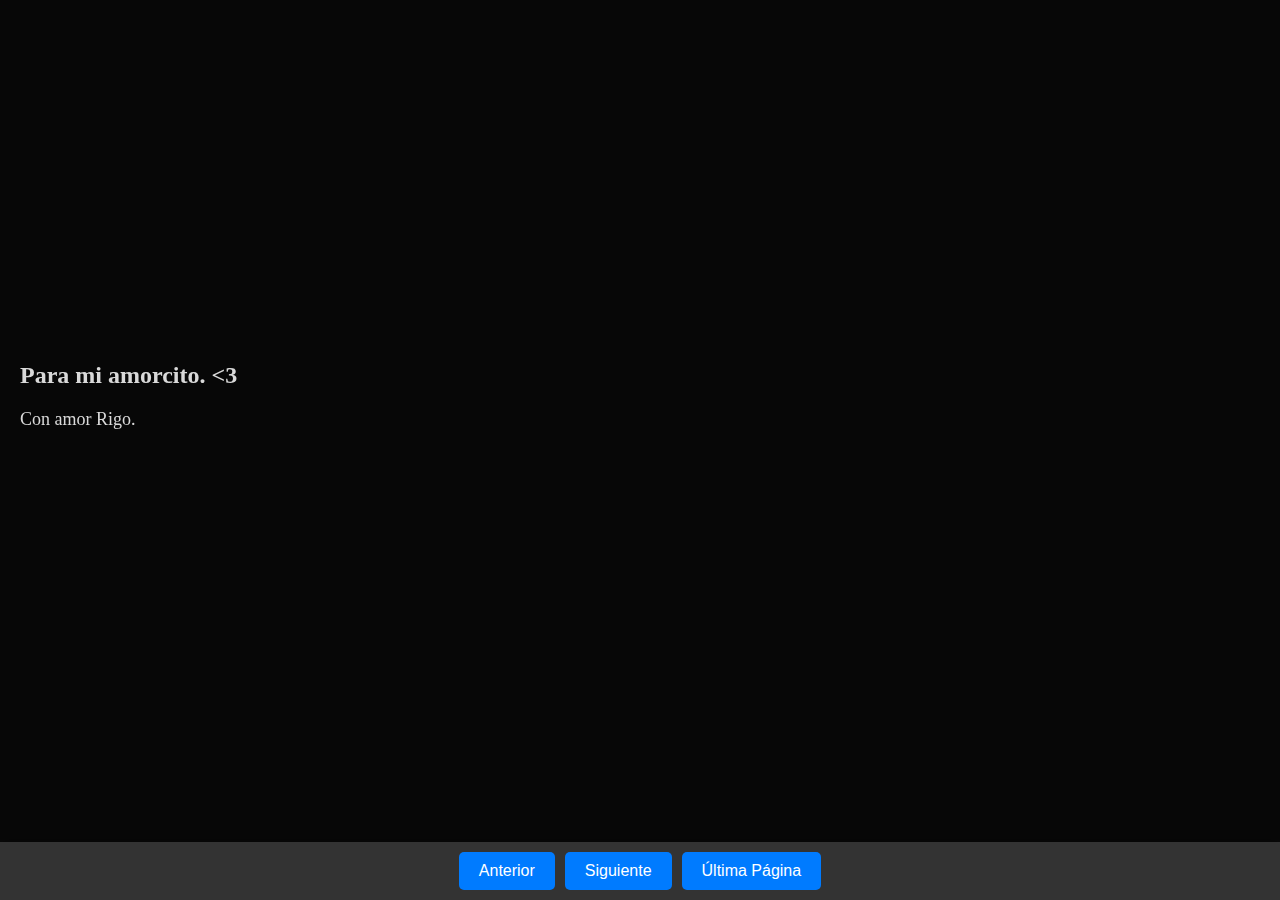
<file: book.html>
<!DOCTYPE html>
<html lang="en">

<head>
	<meta charset="UTF-8">
	<meta name="viewport" content="width=device-width, initial-scale=1.0">
	<title>Verano en Invierno</title>
	<link rel="stylesheet" href="css/book.css">
</head>

<body>
	<div class="book">
		
		<div class="page">
			<div class="content">
				<h1>Para mi amorcito. <3</h1>
				<p>Con amor Rigo.</p>
			</div>
		</div>
		<div class="page">
			<div class="content">
				<p>Hola amor. No tengo maneras de entregarte una carta, lo hago por aqui, lo hice en forma de libro.
					 Lamento haber hecho sentirte mal, ignorada o que no me importa lo que me platicaste, se me fue el avión y al final ya ni contesté lo demás. Se que andas enojada, cansada y estresada, no quiero decir o hacer algo que haga que te irrites o enojes, lo ultimo que quiero es darte mas cosas que te afecten, se que es un enojo, pero no quiero que estemos mal, menos lejos, solo quiero apoyarte, ayudarte, de cualquier forma en la que pueda, te pusiste muy cortante, y es totalmente comprensible el porque, solo ya no quise decir nada y darte un momento para que ambos nos calmaramos, te extraño muchisimo y estoy muy preocupado por ti, se que estas bien, pero me preocupas, se que muchas veces soy desesperante, irrito o soy demasiado despistado, no supe que hacer asi que me puse a hacer esto, espero lo leas, y espero puedas perdonarme, si no quieres seguir platicando hoy yo entiendo, solo quiero que sepas que eres demasiado importante para mi y ahora me siento culpable de haberte hecho sentir mal, no puedo arreglar lo de ahorita pero espero esto ayude.
				</p>
			</div>
			
		</div>
		<div class="page">
			<div class="content">
				<p>
					Quiero que sepas que te extraño mucho, que solo cuento los días para volverte a ver, se que no soy perfecto
					y la cago mucho, espero este todo bien entre nosotros, espero sea un enojo por el momento y el estres y que
					obviamete lo cause yo, no me quito culpa, pero espero no sea algo grave, no quiero que no nos hablemos o que
					estemos peleados, solo quiero ser de ayuda para ti en estos momentos que andas trabajando, de verdad no
					quise ni nunca fue mi intención hacer que te sintieras como lo hiciste, espero mas tarde sigamos platicando,
					que si estas estresada o quieres desahogarte me cuentes, yo te escuchare y leere, disculpa si te hice enfadar.
					Al último no fui a tu casa, como no habia carros porque todos estan descompuestos, y los que no, los andaban usando, le dije que me iria caminando, me dijo que le diria a tu mamá que si podian venir por mi y despues mas al rato me hablo para los productos de shein y ya me puse a buscar y le mande una captura de cuando llegan, ya al final me dijo que ya no ocupaban mi ayuda.
				</p>
			</div>
		</div>
		<div class="page">
			<div class="content">
				<p>
					Lo estas haciendo bien, eres una gran mujer, eres una chingona mi amor, se que es cansado, dificil, estresante, doloroso, pero tambien se que mi amorcito puede hacerlo, eres valiente y trabajadora y podrás.
				</p>
				<p>
					Te amo mi amor, te amo Luisa, no importa la distancia, si nos enfadamos, si te hago enfadar, no importa nada, lo unico que me importa es que te amo, quiero de alguna forma irme contigo, no se, irme y pasarme de alguna forma para poder verte y apoyarte y no solo estar por mensaje, al menos quiero apoyarte con esto, te escribire todos los dias aqui, este sera tu libro personal, por el momento sera digital. Lo estas haciendo bien, estoy y estamos orgullosos de ti, todos aqui, no solo yo, porque mi amorcito esta avanzando, porque no es solo limpiar, son muchisimas cosas que pocos se atreven a hacer y tu lo estás haciendo y muy bien, en este momento acabo de ver las fotos de como quedo el baño, y me siento muy orgulloso de ti, eres mi niña, eres mi mujer y te amo tanto, a tu paso amor, poco a poco, pero aunque a veces no lo veas eres increible y avanzas a pasos agigantados, mi niña es increible, recuerdalo.
				</p>
			</div>
		</div>
		<div class="page">
			<div class="content">
				No importa lo que digan los demas, tu estas haciendolo bien, desde el momento en que te levantas, hasta que vas a
				dormir. Espero hoy esta tarde puedas descansar bien, espero poder darte las buenas noches por llamada aunque sean 5
				minutos.
				TE AMO CON EL ALMA. <br>
				ATTE.
				RIGO
			</div>
		</div>
		<div class="page">
			<div class="content">
				<h3>14/08/2024</h3>
				Hola mi vida, espero te encuentres bien, se que hoy fué un dia muy cansado, asi que que quiero decirte que lo hiciste muy bien hoy, probablemente durante el dia hiciste corajes, te cansaste mucho, sudaste, espero hayas comido algo aunque sea, quiero volverte a decir que estoy muy orgulloso mi niña, mi esposa chingona, eres y seras siempre la mejor de todas, asi hayan miles de universos, siempre seras tu, espero estes descansando mi vida, te lo mereces, aqui te estoy esperando, para darte mucho amor y un poco mas jejeje. <br>
				TE AMO MI CUCHURRUMIN. <br>
				ATTE.
				RIGO
			</div>
		</div>
		<div class="page">
			<div class="content">
				<h3>15/08/2024</h3>
				Hola mi vida, el dia de hoy te extrañe bastante, todos los dias lo hago mucho, pero hoy fue un poco mas, cualquier cosa que veia, escuchaba u olia me hacia pensar en ti, espero el dia de hoy haya ido bien despues del coraje que tuviste y me encanto que me llamaras para desahogarte, para eso estoy, para ser tu apoyo, te amo miucho mucho mucho mi amor <3. <br>
				TE AMO MI CUCHURRUMIN. <br>
				ATTE.
				TU INGE
			</div>
		</div>
		<div class="page">
			<div class="content">
				<h4>19/08/2024</h4>
				Hola mi amor, el dia de hoy te extrañe te estuve extrañando como no te imaginas, asi que me puse a leer un poco en ratitos que esperaba a que me revisaran algo porque me hace sentir cerca tuyo, espero te sientas mejor, vi tu carita con ganas de llorar y no soporto estar lejos sin poder ayudar a que te sientas mejor, solo quiero decirte que no eres invisible, para mi nunca lo seras y recuerda, creo en ti, y siempre será así.Estoy muy orgulloso de ti <3 <br>
				TE AMO MI CUCHURRUMIN. <br>
				ATTE.
				Rigo
			</div>
		</div>
		<!-- Add more pages as needed -->
		
	</div>
	<div class="controls">
		<button id="prev">Anterior</button>
		<button id="next">Siguiente</button>
		<button id="lastPage">Última Página</button>
	</div>
	<script src="scripts/book.js"></script>
</body>

</html>
</file>
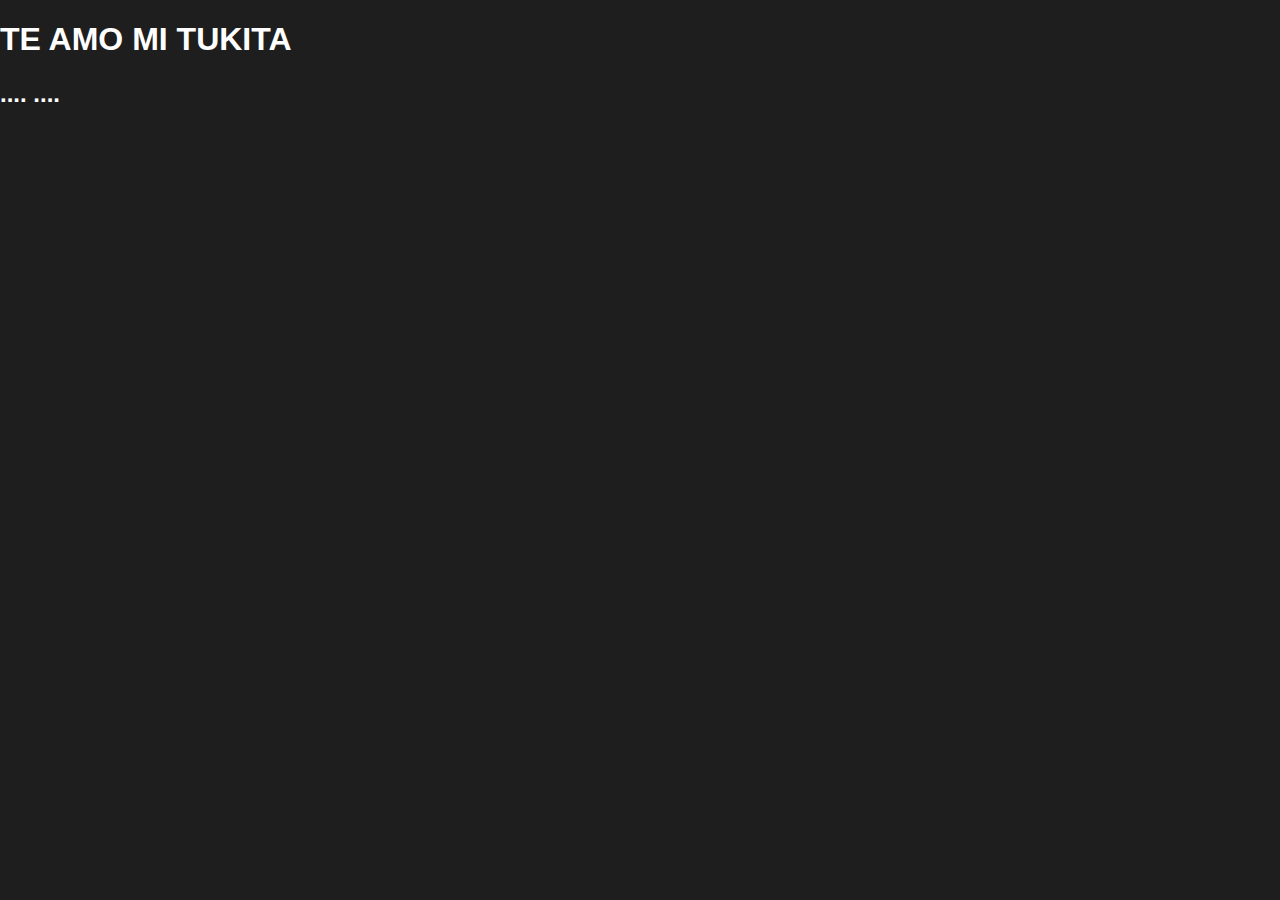
<file: index copy.html>
<!DOCTYPE html>
<html lang="en">

<head>
    <meta charset="UTF-8">
    <meta name="viewport" content="width=device-width, initial-scale=1.0">
    <link rel="stylesheet" href="/css/style.css">
    <title>Corazon</title>
</head>

<body>

    <div class="heart"></div>
    <div class="contenido">
        <h1 id="boton" class="btn">TE AMO MI TUKITA</h1>
        <h2>.... ....</h2>
    </div>

    <script src="/scripts/script.js"></script>
</body>

</html>
</file>
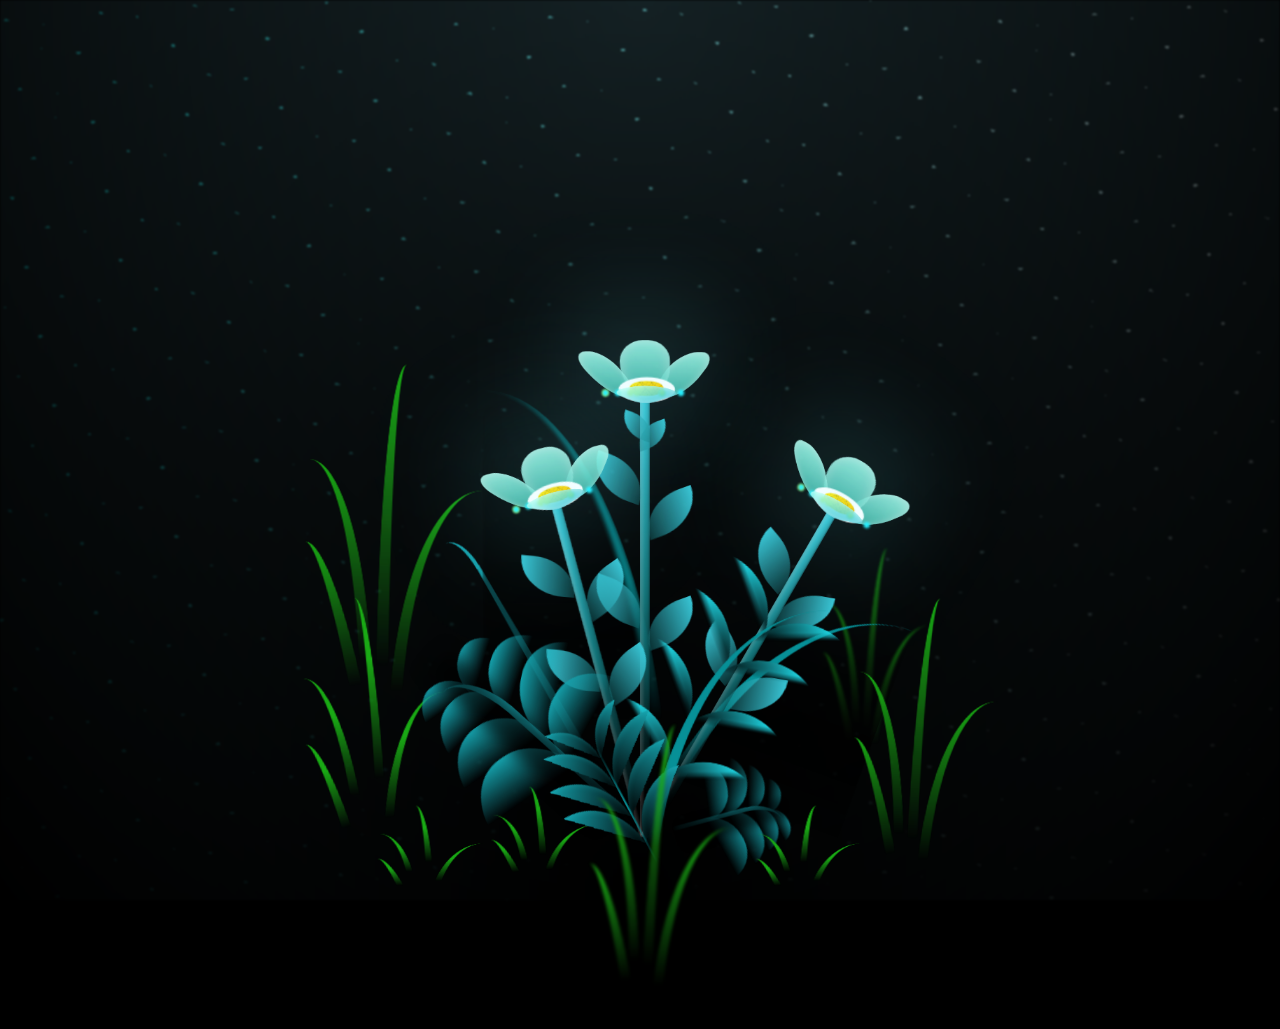
<file: page1.html>
<!DOCTYPE html>
<html lang="en">
<head>
    <meta charset="UTF-8">
    <meta name="viewport" content="width=device-width, initial-scale=1.0">
    <title>Flores</title>
    <link rel="stylesheet" href="/css/flores.css">
</head>
<body class="not-loaded">
  <div class="night"></div>
  <div id="boton" class="flowers">
    <div class="flower flower--1">
      <div class="flower__leafs flower__leafs--1">
        <div class="flower__leaf flower__leaf--1"></div>
        <div class="flower__leaf flower__leaf--2"></div>
        <div class="flower__leaf flower__leaf--3"></div>
        <div class="flower__leaf flower__leaf--4"></div>

        <div class="flower__white-circle"></div>

        <div class="flower__light flower__light--1"></div>
        <div class="flower__light flower__light--2"></div>
        <div class="flower__light flower__light--3"></div>
        <div class="flower__light flower__light--4"></div>
        <div class="flower__light flower__light--5"></div>
        <div class="flower__light flower__light--6"></div>
        <div class="flower__light flower__light--7"></div>
        <div class="flower__light flower__light--8"></div>

      </div>
      <div class="flower__line">
        <div class="flower__line__leaf flower__line__leaf--1"></div>
        <div class="flower__line__leaf flower__line__leaf--2"></div>
        <div class="flower__line__leaf flower__line__leaf--3"></div>
        <div class="flower__line__leaf flower__line__leaf--4"></div>
        <div class="flower__line__leaf flower__line__leaf--5"></div>
        <div class="flower__line__leaf flower__line__leaf--6"></div>
      </div>
    </div>

    <div class="flower flower--2">
      <div class="flower__leafs flower__leafs--2">
        <div class="flower__leaf flower__leaf--1"></div>
        <div class="flower__leaf flower__leaf--2"></div>
        <div class="flower__leaf flower__leaf--3"></div>
        <div class="flower__leaf flower__leaf--4"></div>
        <div class="flower__white-circle"></div>

        <div class="flower__light flower__light--1"></div>
        <div class="flower__light flower__light--2"></div>
        <div class="flower__light flower__light--3"></div>
        <div class="flower__light flower__light--4"></div>
        <div class="flower__light flower__light--5"></div>
        <div class="flower__light flower__light--6"></div>
        <div class="flower__light flower__light--7"></div>
        <div class="flower__light flower__light--8"></div>

      </div>
      <div class="flower__line">
        <div class="flower__line__leaf flower__line__leaf--1"></div>
        <div class="flower__line__leaf flower__line__leaf--2"></div>
        <div class="flower__line__leaf flower__line__leaf--3"></div>
        <div class="flower__line__leaf flower__line__leaf--4"></div>
      </div>
    </div>

    <div class="flower flower--3">
      <div class="flower__leafs flower__leafs--3">
        <div class="flower__leaf flower__leaf--1"></div>
        <div class="flower__leaf flower__leaf--2"></div>
        <div class="flower__leaf flower__leaf--3"></div>
        <div class="flower__leaf flower__leaf--4"></div>
        <div class="flower__white-circle"></div>

        <div class="flower__light flower__light--1"></div>
        <div class="flower__light flower__light--2"></div>
        <div class="flower__light flower__light--3"></div>
        <div class="flower__light flower__light--4"></div>
        <div class="flower__light flower__light--5"></div>
        <div class="flower__light flower__light--6"></div>
        <div class="flower__light flower__light--7"></div>
        <div class="flower__light flower__light--8"></div>

      </div>
      <div class="flower__line">
        <div class="flower__line__leaf flower__line__leaf--1"></div>
        <div class="flower__line__leaf flower__line__leaf--2"></div>
        <div class="flower__line__leaf flower__line__leaf--3"></div>
        <div class="flower__line__leaf flower__line__leaf--4"></div>
      </div>
    </div>

    <div class="grow-ans" style="--d:1.2s">
      <div class="flower__g-long">
        <div class="flower__g-long__top"></div>
        <div class="flower__g-long__bottom"></div>
      </div>
    </div>

    <div class="growing-grass">
      <div class="flower__grass flower__grass--1">
        <div class="flower__grass--top"></div>
        <div class="flower__grass--bottom"></div>
        <div class="flower__grass__leaf flower__grass__leaf--1"></div>
        <div class="flower__grass__leaf flower__grass__leaf--2"></div>
        <div class="flower__grass__leaf flower__grass__leaf--3"></div>
        <div class="flower__grass__leaf flower__grass__leaf--4"></div>
        <div class="flower__grass__leaf flower__grass__leaf--5"></div>
        <div class="flower__grass__leaf flower__grass__leaf--6"></div>
        <div class="flower__grass__leaf flower__grass__leaf--7"></div>
        <div class="flower__grass__leaf flower__grass__leaf--8"></div>
        <div class="flower__grass__overlay"></div>
      </div>
    </div>

    <div class="growing-grass">
      <div class="flower__grass flower__grass--2">
        <div class="flower__grass--top"></div>
        <div class="flower__grass--bottom"></div>
        <div class="flower__grass__leaf flower__grass__leaf--1"></div>
        <div class="flower__grass__leaf flower__grass__leaf--2"></div>
        <div class="flower__grass__leaf flower__grass__leaf--3"></div>
        <div class="flower__grass__leaf flower__grass__leaf--4"></div>
        <div class="flower__grass__leaf flower__grass__leaf--5"></div>
        <div class="flower__grass__leaf flower__grass__leaf--6"></div>
        <div class="flower__grass__leaf flower__grass__leaf--7"></div>
        <div class="flower__grass__leaf flower__grass__leaf--8"></div>
        <div class="flower__grass__overlay"></div>
      </div>
    </div>

    <div class="grow-ans" style="--d:2.4s">
      <div class="flower__g-right flower__g-right--1">
        <div class="leaf"></div>
      </div>
    </div>

    <div class="grow-ans" style="--d:2.8s">
      <div class="flower__g-right flower__g-right--2">
        <div class="leaf"></div>
      </div>
    </div>

    <div class="grow-ans" style="--d:2.8s">
      <div class="flower__g-front">
        <div class="flower__g-front__leaf-wrapper flower__g-front__leaf-wrapper--1">
          <div class="flower__g-front__leaf"></div>
        </div>
        <div class="flower__g-front__leaf-wrapper flower__g-front__leaf-wrapper--2">
          <div class="flower__g-front__leaf"></div>
        </div>
        <div class="flower__g-front__leaf-wrapper flower__g-front__leaf-wrapper--3">
          <div class="flower__g-front__leaf"></div>
        </div>
        <div class="flower__g-front__leaf-wrapper flower__g-front__leaf-wrapper--4">
          <div class="flower__g-front__leaf"></div>
        </div>
        <div class="flower__g-front__leaf-wrapper flower__g-front__leaf-wrapper--5">
          <div class="flower__g-front__leaf"></div>
        </div>
        <div class="flower__g-front__leaf-wrapper flower__g-front__leaf-wrapper--6">
          <div class="flower__g-front__leaf"></div>
        </div>
        <div class="flower__g-front__leaf-wrapper flower__g-front__leaf-wrapper--7">
          <div class="flower__g-front__leaf"></div>
        </div>
        <div class="flower__g-front__leaf-wrapper flower__g-front__leaf-wrapper--8">
          <div class="flower__g-front__leaf"></div>
        </div>
        <div class="flower__g-front__line"></div>
      </div>
    </div>

    <div class="grow-ans" style="--d:3.2s">
      <div class="flower__g-fr">
        <div class="leaf"></div>
        <div class="flower__g-fr__leaf flower__g-fr__leaf--1"></div>
        <div class="flower__g-fr__leaf flower__g-fr__leaf--2"></div>
        <div class="flower__g-fr__leaf flower__g-fr__leaf--3"></div>
        <div class="flower__g-fr__leaf flower__g-fr__leaf--4"></div>
        <div class="flower__g-fr__leaf flower__g-fr__leaf--5"></div>
        <div class="flower__g-fr__leaf flower__g-fr__leaf--6"></div>
        <div class="flower__g-fr__leaf flower__g-fr__leaf--7"></div>
        <div class="flower__g-fr__leaf flower__g-fr__leaf--8"></div>
      </div>
    </div>

    <div class="long-g long-g--0">
      <div class="grow-ans" style="--d:3s">
        <div class="leaf leaf--0"></div>
      </div>
      <div class="grow-ans" style="--d:2.2s">
        <div class="leaf leaf--1"></div>
      </div>
      <div class="grow-ans" style="--d:3.4s">
        <div class="leaf leaf--2"></div>
      </div>
      <div class="grow-ans" style="--d:3.6s">
        <div class="leaf leaf--3"></div>
      </div>
    </div>

    <div class="long-g long-g--1">
      <div class="grow-ans" style="--d:3.6s">
        <div class="leaf leaf--0"></div>
      </div>
      <div class="grow-ans" style="--d:3.8s">
        <div class="leaf leaf--1"></div>
      </div>
      <div class="grow-ans" style="--d:4s">
        <div class="leaf leaf--2"></div>
      </div>
      <div class="grow-ans" style="--d:4.2s">
        <div class="leaf leaf--3"></div>
      </div>
    </div>

    <div class="long-g long-g--2">
      <div class="grow-ans" style="--d:4s">
        <div class="leaf leaf--0"></div>
      </div>
      <div class="grow-ans" style="--d:4.2s">
        <div class="leaf leaf--1"></div>
      </div>
      <div class="grow-ans" style="--d:4.4s">
        <div class="leaf leaf--2"></div>
      </div>
      <div class="grow-ans" style="--d:4.6s">
        <div class="leaf leaf--3"></div>
      </div>
    </div>

    <div class="long-g long-g--3">
      <div class="grow-ans" style="--d:4s">
        <div class="leaf leaf--0"></div>
      </div>
      <div class="grow-ans" style="--d:4.2s">
        <div class="leaf leaf--1"></div>
      </div>
      <div class="grow-ans" style="--d:3s">
        <div class="leaf leaf--2"></div>
      </div>
      <div class="grow-ans" style="--d:3.6s">
        <div class="leaf leaf--3"></div>
      </div>
    </div>

    <div class="long-g long-g--4">
      <div class="grow-ans" style="--d:4s">
        <div class="leaf leaf--0"></div>
      </div>
      <div class="grow-ans" style="--d:4.2s">
        <div class="leaf leaf--1"></div>
      </div>
      <div class="grow-ans" style="--d:3s">
        <div class="leaf leaf--2"></div>
      </div>
      <div class="grow-ans" style="--d:3.6s">
        <div class="leaf leaf--3"></div>
      </div>
    </div>

    <div class="long-g long-g--5">
      <div class="grow-ans" style="--d:4s">
        <div class="leaf leaf--0"></div>
      </div>
      <div class="grow-ans" style="--d:4.2s">
        <div class="leaf leaf--1"></div>
      </div>
      <div class="grow-ans" style="--d:3s">
        <div class="leaf leaf--2"></div>
      </div>
      <div class="grow-ans" style="--d:3.6s">
        <div class="leaf leaf--3"></div>
      </div>
    </div>

    <div class="long-g long-g--6">
      <div class="grow-ans" style="--d:4.2s">
        <div class="leaf leaf--0"></div>
      </div>
      <div class="grow-ans" style="--d:4.4s">
        <div class="leaf leaf--1"></div>
      </div>
      <div class="grow-ans" style="--d:4.6s">
        <div class="leaf leaf--2"></div>
      </div>
      <div class="grow-ans" style="--d:4.8s">
        <div class="leaf leaf--3"></div>
      </div>
    </div>

    <div class="long-g long-g--7">
      <div class="grow-ans" style="--d:3s">
        <div class="leaf leaf--0"></div>
      </div>
      <div class="grow-ans" style="--d:3.2s">
        <div class="leaf leaf--1"></div>
      </div>
      <div class="grow-ans" style="--d:3.5s">
        <div class="leaf leaf--2"></div>
      </div>
      <div class="grow-ans" style="--d:3.6s">
        <div class="leaf leaf--3"></div>
      </div>
    </div>
  </div>
  <script src="/scripts/flores.js"></script>
</body>

</html>
</html>
</file>
<file: css/flores.css>
*,
*::after,
*::before {
    padding: 0;
    margin: 0;
    box-sizing: border-box;
}

:root {
    --dark-color: #000;
}

body {
    display: flex;
    align-items: flex-end;
    justify-content: center;
    min-height: 100vh;
    background-color: var(--dark-color);
    overflow: hidden;
    perspective: 1000px;
}

.night {
    position: fixed;
    left: 50%;
    top: 0;
    transform: translateX(-50%);
    width: 100%;
    height: 100%;
    filter: blur(0.1vmin);
    background-image: radial-gradient(ellipse at top, transparent 0%, var(--dark-color)), radial-gradient(ellipse at bottom, var(--dark-color), rgba(145, 233, 255, 0.2)), repeating-linear-gradient(220deg, black 0px, black 19px, transparent 19px, transparent 22px), repeating-linear-gradient(189deg, black 0px, black 19px, transparent 19px, transparent 22px), repeating-linear-gradient(148deg, black 0px, black 19px, transparent 19px, transparent 22px), linear-gradient(90deg, #00fffa, #f0f0f0);
}

.flowers {
    position: relative;
    transform: scale(0.7);
}

.flower {
    position: absolute;
    bottom: 10vmin;
    transform-origin: bottom center;
    z-index: 10;
    --fl-speed: 0.8s;
}

.flower--1 {
    animation: moving-flower-1 4s linear infinite;
}

.flower--1 .flower__line {
    height: 70vmin;
    animation-delay: 0.3s;
}

.flower--1 .flower__line__leaf--1 {
    animation: blooming-leaf-right var(--fl-speed) 1.6s backwards;
}

.flower--1 .flower__line__leaf--2 {
    animation: blooming-leaf-right var(--fl-speed) 1.4s backwards;
}

.flower--1 .flower__line__leaf--3 {
    animation: blooming-leaf-left var(--fl-speed) 1.2s backwards;
}

.flower--1 .flower__line__leaf--4 {
    animation: blooming-leaf-left var(--fl-speed) 1s backwards;
}

.flower--1 .flower__line__leaf--5 {
    animation: blooming-leaf-right var(--fl-speed) 1.8s backwards;
}

.flower--1 .flower__line__leaf--6 {
    animation: blooming-leaf-left var(--fl-speed) 2s backwards;
}

.flower--2 {
    left: 50%;
    transform: rotate(30deg);
    animation: moving-flower-2 4s linear infinite;
}

.flower--2 .flower__line {
    height: 60vmin;
    animation-delay: 0.8s;
}

.flower--2 .flower__line__leaf--1 {
    animation: blooming-leaf-right var(--fl-speed) 1.9s backwards;
}

.flower--2 .flower__line__leaf--2 {
    animation: blooming-leaf-right var(--fl-speed) 1.7s backwards;
}

.flower--2 .flower__line__leaf--3 {
    animation: blooming-leaf-left var(--fl-speed) 1.5s backwards;
}

.flower--2 .flower__line__leaf--4 {
    animation: blooming-leaf-left var(--fl-speed) 1.3s backwards;
}

.flower--3 {
    left: 50%;
    transform: rotate(-15deg);
    animation: moving-flower-3 4s linear infinite;
}

.flower--3 .flower__line {
    animation-delay: 0.9s;
}

.flower--3 .flower__line__leaf--1 {
    animation: blooming-leaf-right var(--fl-speed) 2.5s backwards;
}

.flower--3 .flower__line__leaf--2 {
    animation: blooming-leaf-right var(--fl-speed) 2.3s backwards;
}

.flower--3 .flower__line__leaf--3 {
    animation: blooming-leaf-left var(--fl-speed) 2.1s backwards;
}

.flower--3 .flower__line__leaf--4 {
    animation: blooming-leaf-left var(--fl-speed) 1.9s backwards;
}

.flower__leafs {
    position: relative;
    animation: blooming-flower 2s backwards;
}

.flower__leafs--1 {
    animation-delay: 1.1s;
}

.flower__leafs--2 {
    animation-delay: 1.4s;
}

.flower__leafs--3 {
    animation-delay: 1.7s;
}

.flower__leafs::after {
    content: "";
    position: absolute;
    left: 0;
    top: 0;
    transform: translate(-50%, -100%);
    width: 8vmin;
    height: 8vmin;
    background-color: #6bf0ff;
    filter: blur(10vmin);
}

.flower__leaf {
    position: absolute;
    bottom: 0;
    left: 50%;
    width: 8vmin;
    height: 11vmin;
    border-radius: 51% 49% 47% 53%/44% 45% 55% 69%;
    background-color: #65e6cc;
    background-image: linear-gradient(to top, #40bbab, #a7ffee);
    transform-origin: bottom center;
    opacity: 0.9;
    box-shadow: inset 0 0 2vmin rgba(255, 255, 255, 0.5);
}

.flower__leaf--1 {
    transform: translate(-10%, 1%) rotateY(40deg) rotateX(-50deg);
}

.flower__leaf--2 {
    transform: translate(-50%, -4%) rotateX(40deg);
}

.flower__leaf--3 {
    transform: translate(-90%, 0%) rotateY(45deg) rotateX(50deg);
}

.flower__leaf--4 {
    width: 8vmin;
    height: 8vmin;
    transform-origin: bottom left;
    border-radius: 4vmin 10vmin 4vmin 4vmin;
    transform: translate(0%, 18%) rotateX(70deg) rotate(-43deg);
    background-image: linear-gradient(to top, #39c6d6, #a7ffee);
    z-index: 1;
    opacity: 0.8;
}

.flower__white-circle {
    position: absolute;
    left: -3.5vmin;
    top: -3vmin;
    width: 9vmin;
    height: 4vmin;
    border-radius: 50%;
    background-color: #fff;
}

.flower__white-circle::after {
    content: "";
    position: absolute;
    left: 50%;
    top: 45%;
    transform: translate(-50%, -50%);
    width: 60%;
    height: 60%;
    border-radius: inherit;
    background-image: repeating-linear-gradient(135deg, rgba(0, 0, 0, 0.03) 0px, rgba(0, 0, 0, 0.03) 1px, transparent 1px, transparent 12px), repeating-linear-gradient(45deg, rgba(0, 0, 0, 0.03) 0px, rgba(0, 0, 0, 0.03) 1px, transparent 1px, transparent 12px), repeating-linear-gradient(67.5deg, rgba(0, 0, 0, 0.03) 0px, rgba(0, 0, 0, 0.03) 1px, transparent 1px, transparent 12px), repeating-linear-gradient(135deg, rgba(0, 0, 0, 0.03) 0px, rgba(0, 0, 0, 0.03) 1px, transparent 1px, transparent 12px), repeating-linear-gradient(45deg, rgba(0, 0, 0, 0.03) 0px, rgba(0, 0, 0, 0.03) 1px, transparent 1px, transparent 12px), repeating-linear-gradient(112.5deg, rgba(0, 0, 0, 0.03) 0px, rgba(0, 0, 0, 0.03) 1px, transparent 1px, transparent 12px), repeating-linear-gradient(112.5deg, rgba(0, 0, 0, 0.03) 0px, rgba(0, 0, 0, 0.03) 1px, transparent 1px, transparent 12px), repeating-linear-gradient(45deg, rgba(0, 0, 0, 0.03) 0px, rgba(0, 0, 0, 0.03) 1px, transparent 1px, transparent 12px), repeating-linear-gradient(22.5deg, rgba(0, 0, 0, 0.03) 0px, rgba(0, 0, 0, 0.03) 1px, transparent 1px, transparent 12px), repeating-linear-gradient(45deg, rgba(0, 0, 0, 0.03) 0px, rgba(0, 0, 0, 0.03) 1px, transparent 1px, transparent 12px), repeating-linear-gradient(22.5deg, rgba(0, 0, 0, 0.03) 0px, rgba(0, 0, 0, 0.03) 1px, transparent 1px, transparent 12px), repeating-linear-gradient(135deg, rgba(0, 0, 0, 0.03) 0px, rgba(0, 0, 0, 0.03) 1px, transparent 1px, transparent 12px), repeating-linear-gradient(157.5deg, rgba(0, 0, 0, 0.03) 0px, rgba(0, 0, 0, 0.03) 1px, transparent 1px, transparent 12px), repeating-linear-gradient(67.5deg, rgba(0, 0, 0, 0.03) 0px, rgba(0, 0, 0, 0.03) 1px, transparent 1px, transparent 12px), repeating-linear-gradient(67.5deg, rgba(0, 0, 0, 0.03) 0px, rgba(0, 0, 0, 0.03) 1px, transparent 1px, transparent 12px), linear-gradient(90deg, #ffeb12, #ffce00);
}

.flower__line {
    height: 55vmin;
    width: 1.5vmin;
    background-image: linear-gradient(to left, rgba(0, 0, 0, 0.2), transparent, rgba(255, 255, 255, 0.2)), linear-gradient(to top, transparent 10%, #14757a, #39c6d6);
    box-shadow: inset 0 0 2px rgba(0, 0, 0, 0.5);
    animation: grow-flower-tree 4s backwards;
}

.flower__line__leaf {
    --w: 7vmin;
    --h: calc(var(--w) + 2vmin);
    position: absolute;
    top: 20%;
    left: 90%;
    width: var(--w);
    height: var(--h);
    border-top-right-radius: var(--h);
    border-bottom-left-radius: var(--h);
    background-image: linear-gradient(to top, rgba(20, 117, 122, 0.4), #39c6d6);
}

.flower__line__leaf--1 {
    transform: rotate(70deg) rotateY(30deg);
}

.flower__line__leaf--2 {
    top: 45%;
    transform: rotate(70deg) rotateY(30deg);
}

.flower__line__leaf--3,
.flower__line__leaf--4,
.flower__line__leaf--6 {
    border-top-right-radius: 0;
    border-bottom-left-radius: 0;
    border-top-left-radius: var(--h);
    border-bottom-right-radius: var(--h);
    left: -460%;
    top: 12%;
    transform: rotate(-70deg) rotateY(30deg);
}

.flower__line__leaf--4 {
    top: 40%;
}

.flower__line__leaf--5 {
    top: 0;
    transform-origin: left;
    transform: rotate(70deg) rotateY(30deg) scale(0.6);
}

.flower__line__leaf--6 {
    top: -2%;
    left: -450%;
    transform-origin: right;
    transform: rotate(-70deg) rotateY(30deg) scale(0.6);
}

.flower__light {
    position: absolute;
    bottom: 0vmin;
    width: 1vmin;
    height: 1vmin;
    background-color: #fffb00;
    border-radius: 50%;
    filter: blur(0.2vmin);
    animation: light-ans 4s linear infinite backwards;
}

.flower__light:nth-child(odd) {
    background-color: #23f0ff;
}

.flower__light--1 {
    left: -2vmin;
    animation-delay: 1s;
}

.flower__light--2 {
    left: 3vmin;
    animation-delay: 0.5s;
}

.flower__light--3 {
    left: -6vmin;
    animation-delay: 0.3s;
}

.flower__light--4 {
    left: 6vmin;
    animation-delay: 0.9s;
}

.flower__light--5 {
    left: -1vmin;
    animation-delay: 1.5s;
}

.flower__light--6 {
    left: -4vmin;
    animation-delay: 3s;
}

.flower__light--7 {
    left: 3vmin;
    animation-delay: 2s;
}

.flower__light--8 {
    left: -6vmin;
    animation-delay: 3.5s;
}

.flower__grass {
    --c: #159faa;
    --line-w: 1.5vmin;
    position: absolute;
    bottom: 12vmin;
    left: -7vmin;
    display: flex;
    flex-direction: column;
    align-items: flex-end;
    z-index: 20;
    transform-origin: bottom center;
    transform: rotate(-48deg) rotateY(40deg);
}

.flower__grass--1 {
    animation: moving-grass 2s linear infinite;
}

.flower__grass--2 {
    left: 2vmin;
    bottom: 10vmin;
    transform: scale(0.5) rotate(75deg) rotateX(10deg) rotateY(-200deg);
    opacity: 0.8;
    z-index: 0;
    animation: moving-grass--2 1.5s linear infinite;
}

.flower__grass--top {
    width: 7vmin;
    height: 10vmin;
    border-top-right-radius: 100%;
    border-right: var(--line-w) solid var(--c);
    transform-origin: bottom center;
    transform: rotate(-2deg);
}

.flower__grass--bottom {
    margin-top: -2px;
    width: var(--line-w);
    height: 25vmin;
    background-image: linear-gradient(to top, transparent, var(--c));
}

.flower__grass__leaf {
    --size: 10vmin;
    position: absolute;
    width: calc(var(--size) * 2.1);
    height: var(--size);
    border-top-left-radius: var(--size);
    border-top-right-radius: var(--size);
    background-image: linear-gradient(to top, transparent, transparent 30%, var(--c));
    z-index: 100;
}

.flower__grass__leaf--1 {
    top: -6%;
    left: 30%;
    --size: 6vmin;
    transform: rotate(-20deg);
    animation: growing-grass-ans--1 2s 2.6s backwards;
}

@keyframes growing-grass-ans--1 {
    0% {
        transform-origin: bottom left;
        transform: rotate(-20deg) scale(0);
    }
}

.flower__grass__leaf--2 {
    top: -5%;
    left: -110%;
    --size: 6vmin;
    transform: rotate(10deg);
    animation: growing-grass-ans--2 2s 2.4s linear backwards;
}

@keyframes growing-grass-ans--2 {
    0% {
        transform-origin: bottom right;
        transform: rotate(10deg) scale(0);
    }
}

.flower__grass__leaf--3 {
    top: 5%;
    left: 60%;
    --size: 8vmin;
    transform: rotate(-18deg) rotateX(-20deg);
    animation: growing-grass-ans--3 2s 2.2s linear backwards;
}

@keyframes growing-grass-ans--3 {
    0% {
        transform-origin: bottom left;
        transform: rotate(-18deg) rotateX(-20deg) scale(0);
    }
}

.flower__grass__leaf--4 {
    top: 6%;
    left: -135%;
    --size: 8vmin;
    transform: rotate(2deg);
    animation: growing-grass-ans--4 2s 2s linear backwards;
}

@keyframes growing-grass-ans--4 {
    0% {
        transform-origin: bottom right;
        transform: rotate(2deg) scale(0);
    }
}

.flower__grass__leaf--5 {
    top: 20%;
    left: 60%;
    --size: 10vmin;
    transform: rotate(-24deg) rotateX(-20deg);
    animation: growing-grass-ans--5 2s 1.8s linear backwards;
}

@keyframes growing-grass-ans--5 {
    0% {
        transform-origin: bottom left;
        transform: rotate(-24deg) rotateX(-20deg) scale(0);
    }
}

.flower__grass__leaf--6 {
    top: 22%;
    left: -180%;
    --size: 10vmin;
    transform: rotate(10deg);
    animation: growing-grass-ans--6 2s 1.6s linear backwards;
}

@keyframes growing-grass-ans--6 {
    0% {
        transform-origin: bottom right;
        transform: rotate(10deg) scale(0);
    }
}

.flower__grass__leaf--7 {
    top: 39%;
    left: 70%;
    --size: 10vmin;
    transform: rotate(-10deg);
    animation: growing-grass-ans--7 2s 1.4s linear backwards;
}

@keyframes growing-grass-ans--7 {
    0% {
        transform-origin: bottom left;
        transform: rotate(-10deg) scale(0);
    }
}

.flower__grass__leaf--8 {
    top: 40%;
    left: -215%;
    --size: 11vmin;
    transform: rotate(10deg);
    animation: growing-grass-ans--8 2s 1.2s linear backwards;
}

@keyframes growing-grass-ans--8 {
    0% {
        transform-origin: bottom right;
        transform: rotate(10deg) scale(0);
    }
}

.flower__grass__overlay {
    position: absolute;
    top: -10%;
    right: 0%;
    width: 100%;
    height: 100%;
    background-color: rgba(0, 0, 0, 0.6);
    filter: blur(1.5vmin);
    z-index: 100;
}

.flower__g-long {
    --w: 2vmin;
    --h: 6vmin;
    --c: #159faa;
    position: absolute;
    bottom: 10vmin;
    left: -3vmin;
    transform-origin: bottom center;
    transform: rotate(-30deg) rotateY(-20deg);
    display: flex;
    flex-direction: column;
    align-items: flex-end;
    animation: flower-g-long-ans 3s linear infinite;
}

@keyframes flower-g-long-ans {

    0%,
    100% {
        transform: rotate(-30deg) rotateY(-20deg);
    }

    50% {
        transform: rotate(-32deg) rotateY(-20deg);
    }
}

.flower__g-long__top {
    top: calc(var(--h) * -1);
    width: calc(var(--w) + 1vmin);
    height: var(--h);
    border-top-right-radius: 100%;
    border-right: 0.7vmin solid var(--c);
    transform: translate(-0.7vmin, 1vmin);
}

.flower__g-long__bottom {
    width: var(--w);
    height: 50vmin;
    transform-origin: bottom center;
    background-image: linear-gradient(to top, transparent 30%, var(--c));
    box-shadow: inset 0 0 2px rgba(0, 0, 0, 0.5);
    clip-path: polygon(35% 0, 65% 1%, 100% 100%, 0% 100%);
}

.flower__g-right {
    position: absolute;
    bottom: 6vmin;
    left: -2vmin;
    transform-origin: bottom left;
    transform: rotate(20deg);
}

.flower__g-right .leaf {
    width: 30vmin;
    height: 50vmin;
    border-top-left-radius: 100%;
    border-left: 2vmin solid #079097;
    background-image: linear-gradient(to bottom, transparent, var(--dark-color) 60%);
    mask-image: linear-gradient(to top, transparent 30%, #079097 60%);
}

.flower__g-right--1 {
    animation: flower-g-right-ans 2.5s linear infinite;
}

.flower__g-right--2 {
    left: 5vmin;
    transform: rotateY(-180deg);
    animation: flower-g-right-ans--2 3s linear infinite;
}

.flower__g-right--2 .leaf {
    height: 75vmin;
    filter: blur(0.3vmin);
    opacity: 0.8;
}

@keyframes flower-g-right-ans {

    0%,
    100% {
        transform: rotate(20deg);
    }

    50% {
        transform: rotate(24deg) rotateX(-20deg);
    }
}

@keyframes flower-g-right-ans--2 {

    0%,
    100% {
        transform: rotateY(-180deg) rotate(0deg) rotateX(-20deg);
    }

    50% {
        transform: rotateY(-180deg) rotate(6deg) rotateX(-20deg);
    }
}

.flower__g-front {
    position: absolute;
    bottom: 6vmin;
    left: 2.5vmin;
    z-index: 100;
    transform-origin: bottom center;
    transform: rotate(-28deg) rotateY(30deg) scale(1.04);
    animation: flower__g-front-ans 2s linear infinite;
}

@keyframes flower__g-front-ans {

    0%,
    100% {
        transform: rotate(-28deg) rotateY(30deg) scale(1.04);
    }

    50% {
        transform: rotate(-35deg) rotateY(40deg) scale(1.04);
    }
}

.flower__g-front__line {
    width: 0.3vmin;
    height: 20vmin;
    background-image: linear-gradient(to top, transparent, #079097, transparent 100%);
    position: relative;
}

.flower__g-front__leaf-wrapper {
    position: absolute;
    top: 0;
    left: 0;
    transform-origin: bottom left;
    transform: rotate(10deg);
}

.flower__g-front__leaf-wrapper:nth-child(even) {
    left: 0vmin;
    transform: rotateY(-180deg) rotate(5deg);
    animation: flower__g-front__leaf-left-ans 1s ease-in backwards;
}

.flower__g-front__leaf-wrapper:nth-child(odd) {
    animation: flower__g-front__leaf-ans 1s ease-in backwards;
}

.flower__g-front__leaf-wrapper--1 {
    top: -8vmin;
    transform: scale(0.7);
    animation: flower__g-front__leaf-ans 1s 5.5s ease-in backwards !important;
}

.flower__g-front__leaf-wrapper--2 {
    top: -8vmin;
    transform: rotateY(-180deg) scale(0.7) !important;
    animation: flower__g-front__leaf-left-ans-2 1s 4.6s ease-in backwards !important;
}

.flower__g-front__leaf-wrapper--3 {
    top: -3vmin;
    animation: flower__g-front__leaf-ans 1s 4.6s ease-in backwards;
}

.flower__g-front__leaf-wrapper--4 {
    top: -3vmin;
    transform: rotateY(-180deg) scale(0.9) !important;
    animation: flower__g-front__leaf-left-ans-2 1s 4.6s ease-in backwards !important;
}

@keyframes flower__g-front__leaf-left-ans-2 {
    0% {
        transform: rotateY(-180deg) scale(0);
    }
}

.flower__g-front__leaf-wrapper--5,
.flower__g-front__leaf-wrapper--6 {
    top: 2vmin;
}

.flower__g-front__leaf-wrapper--7,
.flower__g-front__leaf-wrapper--8 {
    top: 6.5vmin;
}

.flower__g-front__leaf-wrapper--2 {
    animation-delay: 5.2s !important;
}

.flower__g-front__leaf-wrapper--3 {
    animation-delay: 4.9s !important;
}

.flower__g-front__leaf-wrapper--5 {
    animation-delay: 4.3s !important;
}

.flower__g-front__leaf-wrapper--6 {
    animation-delay: 4.1s !important;
}

.flower__g-front__leaf-wrapper--7 {
    animation-delay: 3.8s !important;
}

.flower__g-front__leaf-wrapper--8 {
    animation-delay: 3.5s !important;
}

@keyframes flower__g-front__leaf-ans {
    0% {
        transform: rotate(10deg) scale(0);
    }
}

@keyframes flower__g-front__leaf-left-ans {
    0% {
        transform: rotateY(-180deg) rotate(5deg) scale(0);
    }
}

.flower__g-front__leaf {
    width: 10vmin;
    height: 10vmin;
    border-radius: 100% 0% 0% 100%/100% 100% 0% 0%;
    box-shadow: inset 0 2px 1vmin rgba(44, 238, 252, 0.2);
    background-image: linear-gradient(to bottom left, transparent, var(--dark-color)), linear-gradient(to bottom right, #159faa 50%, transparent 50%, transparent);
    -webkit-mask-image: linear-gradient(to bottom right, #159faa 50%, transparent 50%, transparent);
    mask-image: linear-gradient(to bottom right, #159faa 50%, transparent 50%, transparent);
}

.flower__g-fr {
    position: absolute;
    bottom: -4vmin;
    left: vmin;
    transform-origin: bottom left;
    z-index: 10;
    animation: flower__g-fr-ans 2s linear infinite;
}

@keyframes flower__g-fr-ans {

    0%,
    100% {
        transform: rotate(2deg);
    }

    50% {
        transform: rotate(4deg);
    }
}

.flower__g-fr .leaf {
    width: 30vmin;
    height: 50vmin;
    border-top-left-radius: 100%;
    border-left: 2vmin solid #079097;
    mask-image: linear-gradient(to top, transparent 25%, #079097 50%);
    position: relative;
    z-index: 1;
}

.flower__g-fr__leaf {
    position: absolute;
    top: 0;
    left: 0;
    width: 10vmin;
    height: 10vmin;
    border-radius: 100% 0% 0% 100%/100% 100% 0% 0%;
    box-shadow: inset 0 2px 1vmin rgba(44, 238, 252, 0.2);
    background-image: linear-gradient(to bottom left, transparent, var(--dark-color) 98%), linear-gradient(to bottom right, #23f0ff 45%, transparent 50%, transparent);
    mask-image: linear-gradient(135deg, #159faa 40%, transparent 50%, transparent);
}

.flower__g-fr__leaf--1 {
    left: 20vmin;
    transform: rotate(45deg);
    animation: flower__g-fr-leaft-ans-1 0.5s 5.2s linear backwards;
}

@keyframes flower__g-fr-leaft-ans-1 {
    0% {
        transform-origin: left;
        transform: rotate(45deg) scale(0);
    }
}

.flower__g-fr__leaf--2 {
    left: 12vmin;
    top: -7vmin;
    transform: rotate(25deg) rotateY(-180deg);
    animation: flower__g-fr-leaft-ans-6 0.5s 5s linear backwards;
}

.flower__g-fr__leaf--3 {
    left: 15vmin;
    top: 6vmin;
    transform: rotate(55deg);
    animation: flower__g-fr-leaft-ans-5 0.5s 4.8s linear backwards;
}

.flower__g-fr__leaf--4 {
    left: 6vmin;
    top: -2vmin;
    transform: rotate(25deg) rotateY(-180deg);
    animation: flower__g-fr-leaft-ans-6 0.5s 4.6s linear backwards;
}

.flower__g-fr__leaf--5 {
    left: 10vmin;
    top: 14vmin;
    transform: rotate(55deg);
    animation: flower__g-fr-leaft-ans-5 0.5s 4.4s linear backwards;
}

@keyframes flower__g-fr-leaft-ans-5 {
    0% {
        transform-origin: left;
        transform: rotate(55deg) scale(0);
    }
}

.flower__g-fr__leaf--6 {
    left: 0vmin;
    top: 6vmin;
    transform: rotate(25deg) rotateY(-180deg);
    animation: flower__g-fr-leaft-ans-6 0.5s 4.2s linear backwards;
}

@keyframes flower__g-fr-leaft-ans-6 {
    0% {
        transform-origin: right;
        transform: rotate(25deg) rotateY(-180deg) scale(0);
    }
}

.flower__g-fr__leaf--7 {
    left: 5vmin;
    top: 22vmin;
    transform: rotate(45deg);
    animation: flower__g-fr-leaft-ans-7 0.5s 4s linear backwards;
}

@keyframes flower__g-fr-leaft-ans-7 {
    0% {
        transform-origin: left;
        transform: rotate(45deg) scale(0);
    }
}

.flower__g-fr__leaf--8 {
    left: -4vmin;
    top: 15vmin;
    transform: rotate(15deg) rotateY(-180deg);
    animation: flower__g-fr-leaft-ans-8 0.5s 3.8s linear backwards;
}

@keyframes flower__g-fr-leaft-ans-8 {
    0% {
        transform-origin: right;
        transform: rotate(15deg) rotateY(-180deg) scale(0);
    }
}

.long-g {
    position: absolute;
    bottom: 25vmin;
    left: -42vmin;
    transform-origin: bottom left;
}

.long-g--1 {
    bottom: 0vmin;
    transform: scale(0.8) rotate(-5deg);
}

.long-g--1 .leaf {
    mask-image: linear-gradient(to top, transparent 40%, #079097 80%) !important;
}

.long-g--1 .leaf--1 {
    --w: 5vmin;
    --h: 60vmin;
    left: -2vmin;
    transform: rotate(3deg) rotateY(-180deg);
}

.long-g--2,
.long-g--3 {
    bottom: -3vmin;
    left: -35vmin;
    transform-origin: center;
    transform: scale(0.6) rotateX(60deg);
}

.long-g--2 .leaf,
.long-g--3 .leaf {
    mask-image: linear-gradient(to top, transparent 50%, #079097 80%) !important;
}

.long-g--2 .leaf--1,
.long-g--3 .leaf--1 {
    left: -1vmin;
    transform: rotateY(-180deg);
}

.long-g--3 {
    left: -17vmin;
    bottom: 0vmin;
}

.long-g--3 .leaf {
    mask-image: linear-gradient(to top, transparent 40%, #079097 80%) !important;
}

.long-g--4 {
    left: 25vmin;
    bottom: -3vmin;
    transform-origin: center;
    transform: scale(0.6) rotateX(60deg);
}

.long-g--4 .leaf {
    mask-image: linear-gradient(to top, transparent 50%, #079097 80%) !important;
}

.long-g--5 {
    left: 42vmin;
    bottom: 0vmin;
    transform: scale(0.8) rotate(2deg);
}

.long-g--6 {
    left: 0vmin;
    bottom: -20vmin;
    z-index: 100;
    filter: blur(0.3vmin);
    transform: scale(0.8) rotate(2deg);
}

.long-g--7 {
    left: 35vmin;
    bottom: 20vmin;
    z-index: -1;
    filter: blur(0.3vmin);
    transform: scale(0.6) rotate(2deg);
    opacity: 0.7;
}

.long-g .leaf {
    --w: 15vmin;
    --h: 40vmin;
    --c: #1aaa15;
    position: absolute;
    bottom: 0;
    width: var(--w);
    height: var(--h);
    border-top-left-radius: 100%;
    border-left: 2vmin solid var(--c);
    mask-image: linear-gradient(to top, transparent 20%, var(--dark-color));
    transform-origin: bottom center;
}

.long-g .leaf--0 {
    left: 2vmin;
    animation: leaf-ans-1 4s linear infinite;
}

.long-g .leaf--1 {
    --w: 5vmin;
    --h: 60vmin;
    animation: leaf-ans-1 4s linear infinite;
}

.long-g .leaf--2 {
    --w: 10vmin;
    --h: 40vmin;
    left: -0.5vmin;
    bottom: 5vmin;
    transform-origin: bottom left;
    transform: rotateY(-180deg);
    animation: leaf-ans-2 3s linear infinite;
}

.long-g .leaf--3 {
    --w: 5vmin;
    --h: 30vmin;
    left: -1vmin;
    bottom: 3.2vmin;
    transform-origin: bottom left;
    transform: rotate(-10deg) rotateY(-180deg);
    animation: leaf-ans-3 3s linear infinite;
}

@keyframes leaf-ans-1 {

    0%,
    100% {
        transform: rotate(-5deg) scale(1);
    }

    50% {
        transform: rotate(5deg) scale(1.1);
    }
}

@keyframes leaf-ans-2 {

    0%,
    100% {
        transform: rotateY(-180deg) rotate(5deg);
    }

    50% {
        transform: rotateY(-180deg) rotate(0deg) scale(1.1);
    }
}

@keyframes leaf-ans-3 {

    0%,
    100% {
        transform: rotate(-10deg) rotateY(-180deg);
    }

    50% {
        transform: rotate(-20deg) rotateY(-180deg);
    }
}

.grow-ans {
    animation: grow-ans 2s var(--d) backwards;
}

@keyframes grow-ans {
    0% {
        transform: scale(0);
        opacity: 0;
    }
}

@keyframes light-ans {
    0% {
        opacity: 0;
        transform: translateY(0vmin);
    }

    25% {
        opacity: 1;
        transform: translateY(-5vmin) translateX(-2vmin);
    }

    50% {
        opacity: 1;
        transform: translateY(-15vmin) translateX(2vmin);
        filter: blur(0.2vmin);
    }

    75% {
        transform: translateY(-20vmin) translateX(-2vmin);
        filter: blur(0.2vmin);
    }

    100% {
        transform: translateY(-30vmin);
        opacity: 0;
        filter: blur(1vmin);
    }
}

@keyframes moving-flower-1 {

    0%,
    100% {
        transform: rotate(2deg);
    }

    50% {
        transform: rotate(-2deg);
    }
}

@keyframes moving-flower-2 {

    0%,
    100% {
        transform: rotate(18deg);
    }

    50% {
        transform: rotate(14deg);
    }
}

@keyframes moving-flower-3 {

    0%,
    100% {
        transform: rotate(-18deg);
    }

    50% {
        transform: rotate(-20deg) rotateY(-10deg);
    }
}

@keyframes blooming-leaf-right {
    0% {
        transform-origin: left;
        transform: rotate(70deg) rotateY(30deg) scale(0);
    }
}

@keyframes blooming-leaf-left {
    0% {
        transform-origin: right;
        transform: rotate(-70deg) rotateY(30deg) scale(0);
    }
}

@keyframes grow-flower-tree {
    0% {
        height: 0;
        border-radius: 1vmin;
    }
}

@keyframes blooming-flower {
    0% {
        transform: scale(0);
    }
}

@keyframes moving-grass {

    0%,
    100% {
        transform: rotate(-48deg) rotateY(40deg);
    }

    50% {
        transform: rotate(-50deg) rotateY(40deg);
    }
}

@keyframes moving-grass--2 {

    0%,
    100% {
        transform: scale(0.5) rotate(75deg) rotateX(10deg) rotateY(-200deg);
    }

    50% {
        transform: scale(0.5) rotate(79deg) rotateX(10deg) rotateY(-200deg);
    }
}

.growing-grass {
    animation: growing-grass-ans 1s 2s backwards;
}

@keyframes growing-grass-ans {
    0% {
        transform: scale(0);
    }
}

.not-loaded * {
    animation-play-state: paused !important;
}
</file>
<file: css/book.css>
/* Reset de estilo */
* {
	margin: 0;
	padding: 0;
	box-sizing: border-box;
}

body {
	font-family: 'Garamond', 'Georgia', 'Times New Roman', serif;
	background-color: #00000068;
	display: flex;
	justify-content: start;
	align-items: center;
	flex-direction: column;
	height: 100vh;
	font-size: 24px;
}

.book {
	width: 100vw;
	height: 100vh;
	perspective: 1000px;
	overflow: hidden;
	position: relative;
}

.page {
	width: 100%;
	height: 100%;
	color: rgb(217, 217, 217);
	background: #000000f3;
	position: absolute;
	top: 0;
	left: 0;
	transform-origin: left;
	transform-style: preserve-3d;
	backface-visibility: hidden;
	transition: transform 1s ease;
	overflow: hidden;
	box-shadow: 0 10px 20px rgba(0, 0, 0, 0.2);
}

.page:nth-child(even) {
	transform: rotateY(-180deg);
}

.page:nth-child(odd) {
	z-index: 2;
}

.controls {

		bottom: 20px;
		left: 0;
		width: 100%;
		display: flex;
		justify-content: center;
		background-color: #333;
		padding: 10px;
		box-shadow: 0 -2px 10px rgba(0, 0, 0, 0.2);
}

.controls button {
	background-color: #007bff;
		color: white;
		border: none;
		padding: 10px 20px;
		font-size: 16px;
		cursor: pointer;
		border-radius: 5px;
		margin: 0 5px;
		transition: background-color 0.3s, transform 0.3s;
}

.controls button:hover {
	background-color: #0056b3;
	transform: scale(1.05);
}

.controls button:active {
	background-color: #003d7a;
	transform: scale(1);
}
.content {
	padding: 20px;
	display: flex;
	flex-direction: column;
	justify-content: center;
	align-items: right;
	height: calc(100% - 50px);
	/* Adjust based on navbar height */
	overflow-y: auto;
	/* Enable vertical scrolling */

}

h1 {
	font-size: 24px;
	margin-bottom: 20px;
}

p {
	font-size: 18px;
	text-align: justify;
}
</file>
<file: css/style.css>
/*
=====
RESET
=====
*/
:where(.ra-link) {
    display: var(--ra-link-display, inline-flex);
}

:where(.ra-link[href]) {
    color: var(--ra-link-color);
    text-decoration: var(--ra-link-text-decoration, none);
}

:where(.ra-list) {
    padding-inline-start: var(--ra-list-padidng-inline-start, 0);
    margin-block: var(--ra-list-margin-block-start, 0) var(--ra-list-margin-block-end, 0);
    list-style: var(--ra-list-list-style, none);
}

:where(.ra-button) {
    background-color: var(--ra-button-background-color, transparent);
    padding: var(--ra-button-padding, var(--ra-button-padding-top, 0) var(--ra-button-padding-right, 0) var(--ra-button-padding-bottom, 0) var(--ra-button-padding-left, 0));
    border: var(--ra-button-border, var(--ra-button-border-width, 0) var(--ra-button-border-style, solid) var(--ra-button-border-color, currentcolor));

    font-family: var(--ra-button-font-family, inherit);
    font-size: var(--ra-button-font-size, 1em);
    font-weight: var(--ra-button-font-weight, inherit);

    color: var(--ra-button-color, currentcolor);
    text-align: var(--ra-button-text-align, center);
    text-transform: var(--ra-button-text-transform, inherit);
    letter-spacing: var(--ra-button-letter-spacing, inherit);
    word-spacing: var(--ra-button-word-spacing, inherit);

    text-shadow: var(--ra-button-text-shadow, none);
    display: var(--ra-button-display, inline-flex);
}

.ra-button::-moz-focus-inner,
.ra-button[type="button"]::-moz-focus-inner,
.ra-button[type="reset"]::-moz-focus-inner,
.ra-button[type="submit"]::-moz-focus-inner {

    /* Remove the inner border and padding in Firefox. */

    border-style: none;
    padding: 0;
}

/*
=====
UIA-HAMBURGER
=====
*/

.uia-hamburger {
    --uia-control-icon-main-size: var(--uia-hamburger-width, 28px);
    --uia-control-icon-extra-size: var(--uia-hamburger-height, 20px);
    --_uia-hamburger-thickness: var(--uia-hamburger-thickness, 4px);

    display: var(--uia-hamburger-display, inline-flex);
    position: var(--uia-hamburger-position, relative);
}

.uia-hamburger__group::before,
.uia-hamburger__group::after,
.uia-hamburger__label {
    inline-size: 100%;
    border-block-start: var(--_uia-hamburger-thickness) solid var(--uia-hamburger-background-color, currentColor);
    border-radius: var(--uia-hamburger-border-radius, 5px);

    position: absolute;
}

.uia-hamburger__group::before,
.uia-hamburger__group::after {
    content: "";
}

.uia-hamburger__group::before {
    inset-block-start: var(--uia-hamburger-top-line-position, 0);
}

.uia-hamburger__group::after {
    inset-block-start: var(--uia-hamburger-last-line-position, calc(100% - var(--_uia-hamburger-thickness)));
}

.uia-hamburger__label {
    /* The calculation of middle hamburger button line position */

    inset-block-start: calc(50% - calc(var(--_uia-hamburger-thickness) / 2));
}

[data-uia-hamburger-skin="2"] .uia-hamburger__group::before {
    transform: var(--uia-hamburger-top-line-transform);
}

[data-uia-hamburger-skin="2"] .uia-hamburger__label {
    transform: var(--uia-hamburger-middle-line-transform);
    opacity: var(--uia-hamburger-middle-line-opacity);
}

[data-uia-hamburger-skin="2"] .uia-hamburger__group::after {
    transform: var(--uia-hamburger-last-line-transform);
}

@media (prefers-reduced-motion: no-preference) {

    [data-uia-hamburger-skin="2"] .uia-hamburger__group::before,
    [data-uia-hamburger-skin="2"] .uia-hamburger__group::after,
    [data-uia-hamburger-skin="2"] .uia-hamburger__label {
        transition-timing-function: ease;
        transition-duration: .15s;
    }

    [data-uia-hamburger-skin="2"] .uia-hamburger__group::before,
    [data-uia-hamburger-skin="2"] .uia-hamburger__group::after {
        transition-property: transform;
    }

    [data-uia-hamburger-skin="2"] .uia-hamburger__label {
        transition-property: transform, opacity;
    }
}

/*
=====
UIA-CONTROL
=====
*/
.uia-control__group {
    cursor: var(--uia-control-cursor, var(--_uia-control-cursor, pointer));
    line-height: var(--uia-control-line-height, 1);
}

.uia-control {
    --_uia-control-padding_default: 0;

    --_uia-control-border-width: var(--uia-control-border-width);
    --_uia-control-border-style: var(--uia-control-border-style, solid);
    --_uia-control-border-color: var(--uia-control-border-color, currentColor);
    --_uia-control-padding: var(--uia-control-padding,
            var(--uia-control-padding-block-start, var(--_uia-control-padding_default)) var(--uia-control-padding-inline-end, var(--_uia-control-padding_default)) var(--uia-control-padding-block-end, var(--_uia-control-padding_default)) var(--uia-control-padding-inline-start, var(--_uia-control-padding_default)));
    --_uia-control-border: var(--_uia-control-border-width) var(--_uia-control-border-style) var(--_uia-control-border-color);
    --_uia-control-border-radius: var(--uia-control-border-radius, .25rem);
}

.uia-control__group {
    display: var(--uia-control-display, inline-flex);
    padding: var(--_uia-control-padding);

    border: var(--_uia-control-border);
    border-radius: var(--_uia-control-border-radius);
    background-image: linear-gradient(var(--uia-control-background-degree, 135deg),
            var(--uia-control-background-start-color, var(--uia-control-background-color)) var(--uia-control-background-start-position, 0),
            var(--uia-control-background-end-color, var(--uia-control-background-color)) var(--uia-control-background-end-position, 100%));
}

.uia-control__group:has(> :nth-child(2)) {
    gap: var(--uia-control-gap, .5rem);
}

.uia-control__group:has(> .uia-control__icon) {
    --_uia-control-icon-size: var(--uia-control-icon-size, 1.25rem);
}

.uia-control__icon {
    inline-size: var(--uia-control-icon-main-size, var(--_uia-control-icon-size));
    block-size: var(--uia-control-icon-extra-size, var(--_uia-control-icon-size));
}

/*
=====
HELPERS
=====
*/

.ha-screen-reader {
    width: var(--ha-screen-reader-width, 1px);
    height: var(--ha-screen-reader-height, 1px);
    padding: var(--ha-screen-reader-padding, 0);
    border: var(--ha-screen-reader-border, none);

    position: var(--ha-screen-reader-position, absolute);
    clip: var(--ha-screen-reader-clip, rect(1px, 1px, 1px, 1px));
    overflow: var(--ha-screen-reader-overflow, hidden);
}

/*
=====
MENU STYLES
=====
*/

.cdpn-mobile-menu {
    --_cdpn-mobile-menu-text-color: #ebecef;
    --_cdpn-mobile-menu-circle-size: var(--cdpn-mobile-menu-circle-size, 6.25rem);
    --_cdpn-mobile-menu-circle-height: calc(var(--_cdpn-mobile-menu-circle-size) / 2);
    --_cdpn-mobile-menu-circle-background-color: var(--cdpn-mobile-menu-circle-background-color, #222);

    --_cdpn-mobile-menu-hamburger-width: var(--cdpn-mobile-menu-hamburger-width, 1.75rem);
    --_cdpn-mobile-menu-hamburger-height: var(--cdpn-mobile-menu-hamburger-height, 1.25rem);

    --uia-hamburger-width: var(--_cdpn-mobile-menu-hamburger-width);
    --uia-hamburger-height: var(--_cdpn-mobile-menu-hamburger-height);
    --uia-hamburger-background-color: var(--cdpn-mobile-menu-hamburger-background-color, var(--_cdpn-mobile-menu-text-color));
    --uia-hamburger-position: absolute;

    inline-size: 100%;

    display: flex;
    flex-direction: column;
    align-items: center;

    position: fixed;
    inset-block-end: 0;
    inset-inline-start: 0;
    z-index: var(--cdpn-mobile-menu-z-index, 9998);
}

.cdpn-mobile-menu__container {
    box-sizing: border-box;
    inline-size: 100%;
    block-size: 0;

    transition: opacity .2s ease-out;
    opacity: 0;

    display: flex;
    align-items: flex-end;
    z-index: 2;
}

.cdpn-mobile-menu__list {
    --uia-control-padding: 1rem .5rem;

    box-sizing: border-box;
    display: var(--cdpn-mobile-menu-list-display, none);
    inline-size: 100%;
    max-block-size: 100%;
    padding: 1rem 2rem;

    overflow-y: auto;
    -webkit-overflow-scrolling: touch;

    font-size: 2rem;
    font-weight: 700;
    text-transform: uppercase;
    color: var(--cdpn-mobile-menu-link-color, var(--_cdpn-mobile-menu-text-color));
}

.cdpn-mobile-menu__toggle {
    --_cdpn-mobile-menu-dot-size: var(--cdpn-mobile-menu-dot-size, 1em);

    box-sizing: border-box;
    inline-size: var(--_cdpn-mobile-menu-circle-size);
    block-size: var(--_cdpn-mobile-menu-circle-height);
    flex: none;

    position: relative;
    isolation: isolate;
}

.cdpn-mobile-menu__toggle::before {
    content: "";
    box-sizing: border-box;
    font-size: var(--_cdpn-mobile-menu-circle-size);
    inline-size: var(--_cdpn-mobile-menu-dot-size);
    block-size: var(--_cdpn-mobile-menu-dot-size);
    /* border is used for Windows High Contrast mode */
    border: 1px solid var(--_cdpn-mobile-menu-circle-background-color);

    background-color: var(--_cdpn-mobile-menu-circle-background-color);
    border-radius: 50%;

    position: absolute;
    inset-block-end: -.5em;
    inset-inline-start: calc(50% - .5em);
    z-index: -1;
}

.cdpn-mobile-menu__hamburger {
    inset-inline-start: 50%;
    inset-block-end: .75rem;
    transform: translateX(-50%);
}

/*
=====
MENU STATES
=====
*/

.js-cdpn-mobile-menu_activated {
    --cdpn-mobile-menu-dot-size: 100vmax;
    --cdpn-mobile-menu-list-display: block;

    --uia-hamburger-top-line-position: 50%;
    --uia-hamburger-last-line-position: 50%;
    --uia-hamburger-top-line-transform: translate3d(0, -50%, 0) rotate(45deg);
    --uia-hamburger-last-line-transform: translate3d(0, -50%, 0) rotate(135deg);
    --uia-hamburger-middle-line-transform: rotate(-45deg) translate3d(-.285em, -.3em, 0);
    --uia-hamburger-middle-line-opacity: 0;

    block-size: 100%;
}

.js-cdpn-mobile-menu_activated .cdpn-mobile-menu__container {
    flex-grow: 1;
    opacity: 1;

    will-change: opacity;
    transition-duration: .2s;
    transition-delay: .3s;
}

.js-cdpn-mobile-menu_activated .cdpn-mobile-menu__toggle::before {
    transform: translate3d(-50vh, -50vh, 0) scale(5);
}

@media (prefers-reduced-motion: no-preference) {
    .cdpn-mobile-menu__toggle::before {
        will-change: width, height;
        transition: transform .25s cubic-bezier(0.04, -0.1, 0.29, 0.98),
            width .25s cubic-bezier(0.04, -0.1, 0.29, 0.98),
            height .25s cubic-bezier(0.04, -0.1, 0.29, 0.98);
    }

    .js-cdpn-mobile-menu_activated .cdpn-mobile-menu__toggle::before {
        transition-duration: 1s;
    }
}


/*
=====
DEMO
=====
*/

:root {
    --cdpn-mobile-menu-circle-background-color: #0b5aeb;
    --cdpn-mobile-menu-hamburger-background-color: #fff;
}

@media (prefers-color-scheme: dark) {

    :root {
        --cdpn-mobile-menu-circle-background-color: #45526b;
        --cdpn-mobile-menu-hamburger-background-color: #ebecef;

        --accent-mode-color: #ebecef;
        --main-mode-color: #ffffff;
    }
}

:focus-visible {
    outline: 2px solid currentColor;
    outline-offset: 5px;
}

body {
    display: flex;
    flex-direction: column;
    min-block-size: 100dvh;
    margin: 0;
    font-family: sans-serif;
    background-color: rgb(31, 30, 31);
    color: white;
}

.page {
    max-inline-size: 380px;
    padding: 1rem;
    margin: auto;
    text-align: center;
}

.page__name {
    display: block;
    font-size: 2rem;
    font-weight: 700;
}

.page__hint {
    display: block;
    line-height: 1.45;
    margin-block-size: 1rem;
}


.page__linktr {
    --uia-control-background-color: rgb(209, 246, 255);
    --uia-control-border-radius: 2rem;
    --uia-control-padding: .75rem 1.5rem;
    --uia-control-border-width: 1px;
    --uia-control-border-color: rgb(209, 246, 255);

    order: -1;
    padding: 1.75rem;
    text-align: center;
}

.page__linktr-goal {
    box-shadow: rgb(8 49 112 / 24%) 0 2px 8px 0;
}

@media (prefers-color-scheme: dark) {

    .page__linktr {
        --uia-control-background-color: #45526b;
        --uia-control-border-color: #45526b;
    }
}

@media (min-width: 1024px) {

    .page__linktr {
        position: absolute;
        right: 1rem;
        bottom: 1rem;
    }
}
</file>
